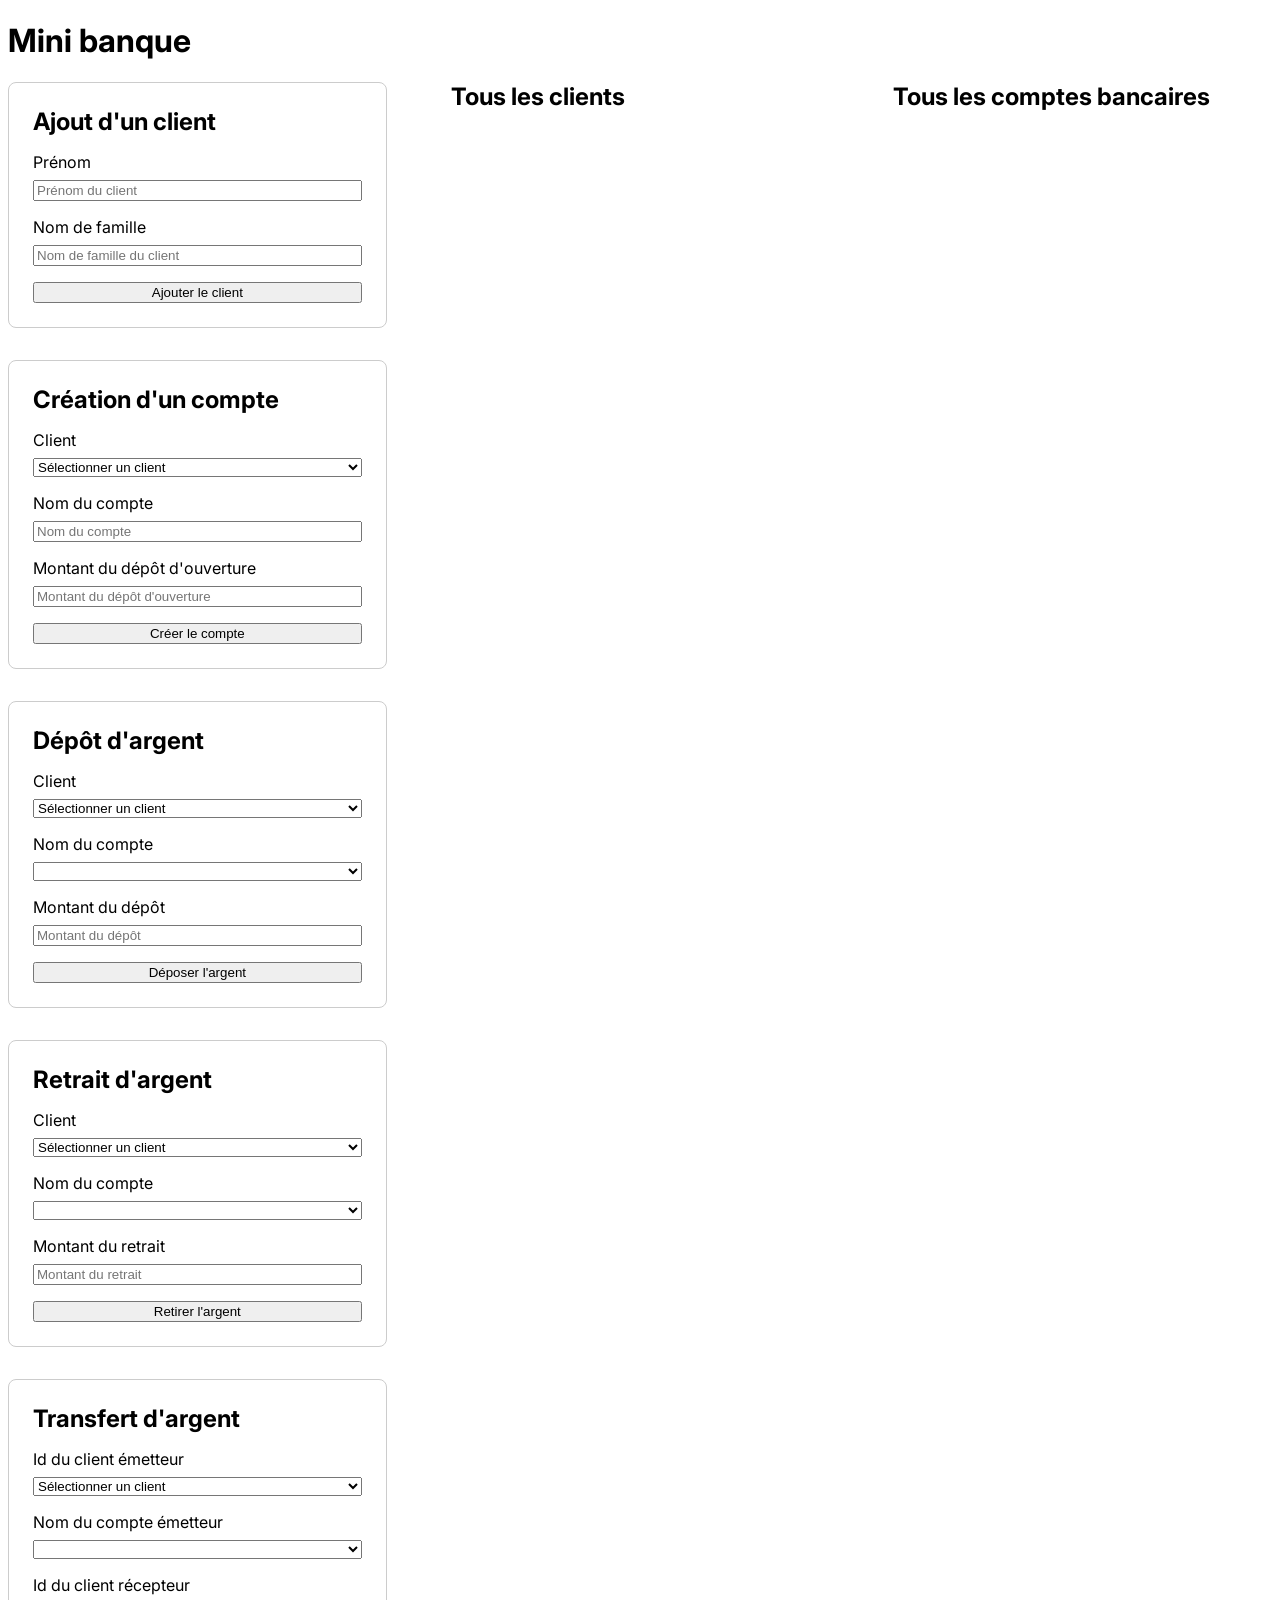
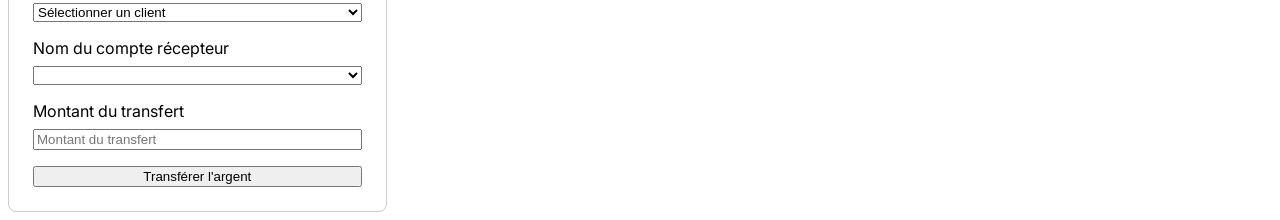
<file: index.html>
<!DOCTYPE html>
<html lang="fr">

<head>
    <meta charset="UTF-8">
    <meta name="viewport" content="width=device-width, initial-scale=1.0">
    <link rel="preconnect" href="https://fonts.googleapis.com">
    <link rel="preconnect" href="https://fonts.gstatic.com" crossorigin>
    <link
        href="https://fonts.googleapis.com/css2?family=Inter:ital,opsz,wght@0,14..32,100..900;1,14..32,100..900&display=swap"
        rel="stylesheet">
    <title>Mini banque V2</title>
    <script src="./index.js"></script>
    <link rel="stylesheet" href="style.css">
    <!-- <script src="./tests.js"></script> -->
</head>

<body style="font-family: 'Inter', sans-serif;">
    <h1>Mini banque</h1>

    <div id="alert">
        <p id="alertMessage"></p>
    </div>

    <div id="contentContainer">
        <div id="formsContainer">
            <div class="formContainer">
                <h2>Ajout d'un client</h2>
                <form>
                    <label for="createClientFirstName">Prénom</label>
                    <input type="text" name="createClientFirstName" id="createClientFirstName"
                        placeholder="Prénom du client">
                    <label for="createClientLastName">Nom de famille</label>
                    <input type="text" name="createClientLastName" id="createClientLastName"
                        placeholder="Nom de famille du client">
                    <button type="submit" id="createClient">Ajouter le client</button>
                </form>
            </div>
            <div class="formContainer">
                <h2>Création d'un compte</h2>
                <form>
                    <label for="createAccountClient">Client</label>
                    <select name="createAccountClient" id="createAccountClient" class="clientIdSelect">
                    </select>
                    <label for="createAccountName">Nom du compte</label>
                    <input type="text" name="createAccountName" id="createAccountName" placeholder="Nom du compte">
                    <label for="createAccountInitialDeposit">Montant du dépôt d'ouverture</label>
                    <input type="number" name="createAccountInitialDeposit" id="createAccountInitialDeposit"
                        placeholder="Montant du dépôt d'ouverture">
                    <button type="submit" id="createAccount">Créer le compte</button>
                </form>
            </div>
            <!-- <div class="formContainer">
                <h2>Suppression d'un compte</h2>
                <form>
                    <label for="deleteAccountClientId">Id du client</label>
                    <input type="text" name="deleteAccountClientId" id="deleteAccountClientId" placeholder="Id du client">
                    <label for="deleteAccountName">Nom du compte</label>
                    <input type="text" name="deleteAccountName" id="deleteAccountName" placeholder="Nom du compte">
                    <button type="submit" id="deleteAccount">Supprimer le compte</button>
                </form>
            </div> -->
            <div class="formContainer">
                <h2>Dépôt d'argent</h2>
                <form>
                    <label for="depositAccountClient">Client</label>
                    <select name="depositAccountClient" id="depositAccountClient" class="clientIdSelect">
                    </select>
                    <label for="depositAccountName">Nom du compte</label>
                    <select name="depositAccountName" id="depositAccountName">
                    </select>
                    <label for="depositAmount">Montant du dépôt</label>
                    <input type="number" name="depositAmount" id="depositAmount" placeholder="Montant du dépôt">
                    <button type="submit" id="deposit">Déposer l'argent</button>
                </form>
            </div>
            <div class="formContainer">
                <h2>Retrait d'argent</h2>
                <form>
                    <label for="withdrawalClient">Client</label>
                    <select name="withdrawalClient" id="withdrawalClient" class="clientIdSelect">
                    </select>
                    <label for="withdrawalAccountName">Nom du compte</label>
                    <select name="withdrawalAccountName" id="withdrawalAccountName">
                    </select>
                    <label for="withdrawalAmount">Montant du retrait</label>
                    <input type="number" name="withdrawalAmount" id="withdrawalAmount" placeholder="Montant du retrait">
                    <button type="submit" id="withdrawal">Retirer l'argent</button>
                </form>
            </div>
            <div class="formContainer">
                <h2>Transfert d'argent</h2>
                <form>
                    <label for="transferSenderClientId">Id du client émetteur</label>
                    <select name="transferSenderClientId" id="transferSenderClientId" class="clientIdSelect">    
                    </select>
                    <label for="transferSenderAccountName">Nom du compte émetteur</label>
                    <select name="transferSenderAccountName" id="transferSenderAccountName">
                    </select>
                    <label for="transferReceiverClientId">Id du client récepteur</label>
                    <select name="transferReceiverClientId" id="transferReceiverClientId" class="clientIdSelect">    
                    </select>
                    <label for="transferReceiverAccountName">Nom du compte récepteur</label>
                    <select name="transferReceiverAccountName" id="transferReceiverAccountName">
                    </select>
                    <label for="transferAmount">Montant du transfert</label>
                    <input type="number" name="transferAmount" id="transferAmount" placeholder="Montant du transfert">
                    <button type="submit" id="transfer">Transférer l'argent</button>
                </form>
            </div>
        </div>
        <div>
            <h2 class="sectionTitle">Tous les clients</h2>
            <div class="list" id="clientsList">
            </div>
        </div>
        <div>
            <h2 class="sectionTitle">Tous les comptes bancaires</h2>
            <div class="list" id="accountsList">
            </div>
        </div>
    </div>

</body>

</html>
</file>
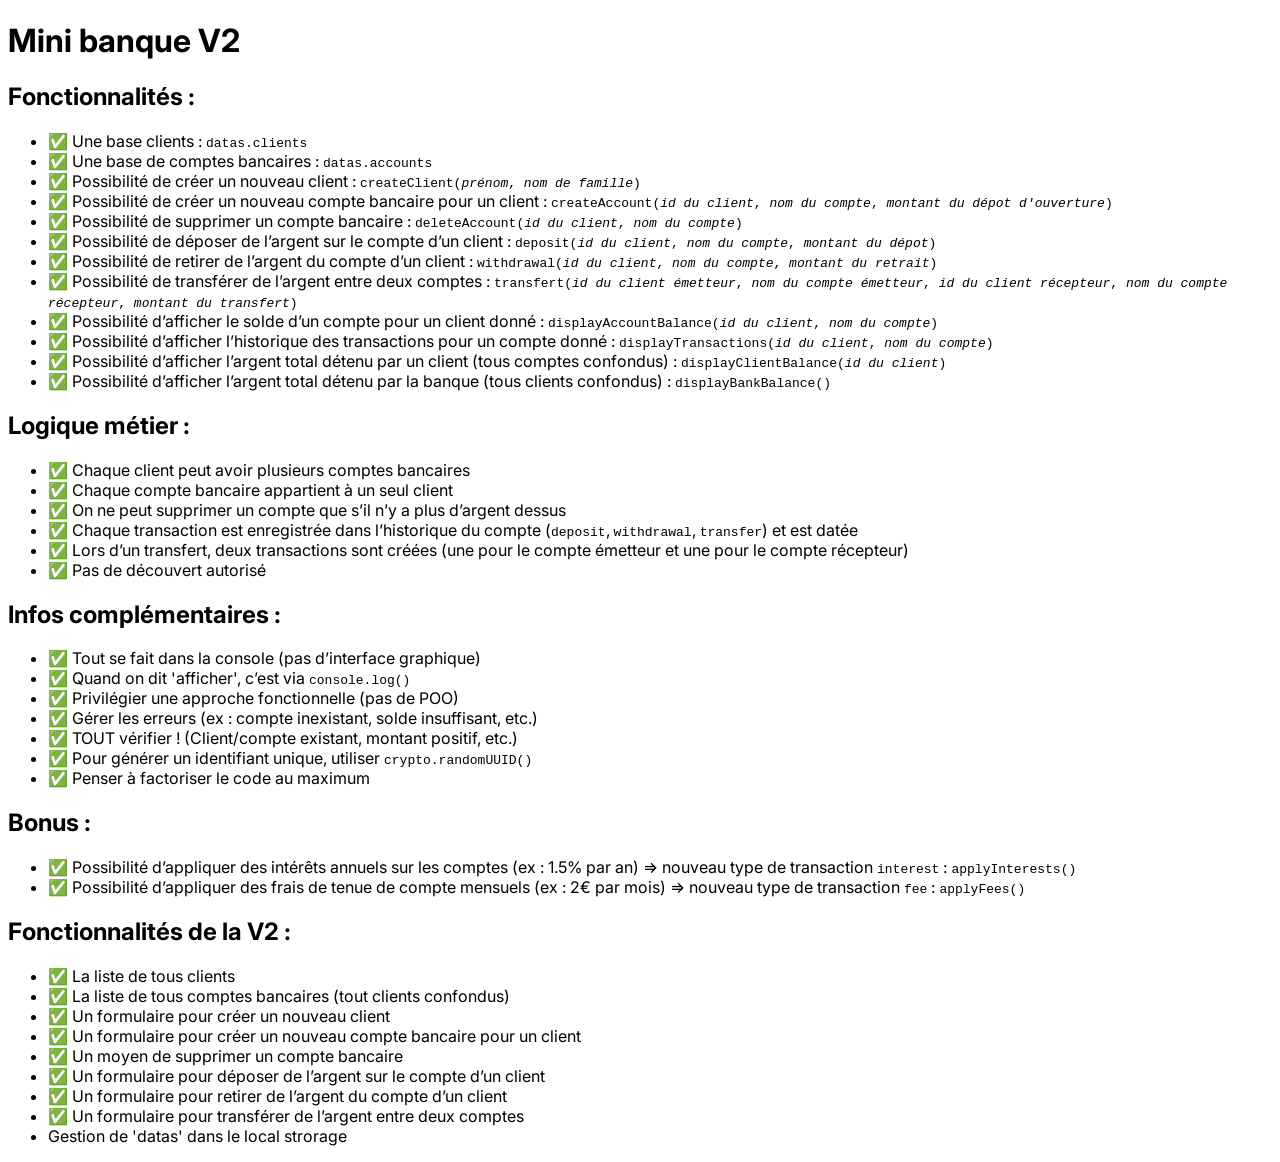
<file: todo.html>
<!DOCTYPE html>
<html lang="fr">

<head>
    <meta charset="UTF-8">
    <meta name="viewport" content="width=device-width, initial-scale=1.0">
    <link rel="preconnect" href="https://fonts.googleapis.com">
    <link rel="preconnect" href="https://fonts.gstatic.com" crossorigin>
    <link href="https://fonts.googleapis.com/css2?family=Inter:ital,opsz,wght@0,14..32,100..900;1,14..32,100..900&display=swap" rel="stylesheet">
    <title>Mini banque V2</title>
    <script src="./index.js"></script>
    <!-- <script src="./tests.js"></script> -->
</head>

<body style="font-family: 'Inter', sans-serif;">
    <h1>Mini banque V2</h1>

    <h2>Fonctionnalités :</h2>
    <ul>
        <li>✅ Une base clients : <code>datas.clients</code></li>
        <li>✅ Une base de comptes bancaires : <code>datas.accounts</code></li>
        <li>✅ Possibilité de créer un nouveau client : <code>createClient(<em>prénom</em>, <em>nom de famille</em>)</code></li>
        <li>✅ Possibilité de créer un nouveau compte bancaire pour un client : <code>createAccount(<em>id du client</em>, <em>nom du compte</em>, <em>montant du dépot d'ouverture</em>)</code></li>
        <li>✅ Possibilité de supprimer un compte bancaire : <code>deleteAccount(<em>id du client</em>, <em>nom du compte</em>)</code></li>
        <li>✅ Possibilité de déposer de l’argent sur le compte d’un client : <code>deposit(<em>id du client</em>, <em>nom du compte</em>, <em>montant du dépot</em>)</code></li>
        <li>✅ Possibilité de retirer de l’argent du compte d’un client : <code>withdrawal(<em>id du client</em>, <em>nom du compte</em>, <em>montant du retrait</em>)</code></li>
        <li>✅ Possibilité de transférer de l’argent entre deux comptes : <code>transfert(<em>id du client émetteur</em>, <em>nom du compte émetteur</em>, <em>id du client récepteur</em>, <em>nom du compte récepteur</em>, <em>montant du transfert</em>)</code></li>
        <li>✅ Possibilité d’afficher le solde d’un compte pour un client donné : <code>displayAccountBalance(<em>id du client</em>, <em>nom du compte</em>)</code></li>
        <li>✅ Possibilité d’afficher l’historique des transactions pour un compte donné : <code>displayTransactions(<em>id du client</em>, <em>nom du compte</em>)</code></li>
        <li>✅ Possibilité d’afficher l’argent total détenu par un client (tous comptes confondus) : <code>displayClientBalance(<em>id du client</em>)</code></li>
        <li>✅ Possibilité d’afficher l’argent total détenu par la banque (tous clients confondus) : <code>displayBankBalance()</code></li>
    </ul>

    <h2>Logique métier :</h2>
    <ul>
        <li>✅ Chaque client peut avoir plusieurs comptes bancaires</li>
        <li>✅ Chaque compte bancaire appartient à un seul client</li>
        <li>✅ On ne peut supprimer un compte que s’il n’y a plus d’argent dessus</li>
        <li>✅ Chaque transaction est enregistrée dans l’historique du compte (<code>deposit</code>, <code>withdrawal</code>, <code>transfer</code>) et est datée</li>
        <li>✅ Lors d’un transfert, deux transactions sont créées (une pour le compte émetteur et une pour le compte récepteur)</li>
        <li>✅ Pas de découvert autorisé</li>
    </ul>

    <h2>Infos complémentaires :</h2>
    <ul>
        <li>✅ Tout se fait dans la console (pas d’interface graphique)</li>
        <li>✅ Quand on dit 'afficher', c’est via <code>console.log()</code></li>
        <li>✅ Privilégier une approche fonctionnelle (pas de POO)</li>
        <li>✅ Gérer les erreurs (ex : compte inexistant, solde insuffisant, etc.)</li>
        <li>✅ TOUT vérifier ! (Client/compte existant, montant positif, etc.)</li>
        <li>✅ Pour générer un identifiant unique, utiliser <code>crypto.randomUUID()</code></li>
        <li>✅ Penser à factoriser le code au maximum</li>
    </ul>

    <h2>Bonus :</h2>
    <ul>
        <li>✅ Possibilité d’appliquer des intérêts annuels sur les comptes (ex : 1.5% par an) =&gt; nouveau type de
            transaction <code>interest</code> : <code>applyInterests()</code></li>
        <li>✅ Possibilité d’appliquer des frais de tenue de compte mensuels (ex : 2€ par mois) =&gt; nouveau type de
            transaction <code>fee</code> : <code>applyFees()</code></li>
    </ul>

    <h2>Fonctionnalités de la V2 :</h2>
    <ul>
        <li>✅ La liste de tous clients</li>
        <li>✅ La liste de tous comptes bancaires (tout clients confondus)</li>
        <li>✅ Un formulaire pour créer un nouveau client</li>
        <li>✅ Un formulaire pour créer un nouveau compte bancaire pour un client</li>
        <li>✅ Un moyen de supprimer un compte bancaire</li>
        <li>✅ Un formulaire pour déposer de l’argent sur le compte d’un client</li>
        <li>✅ Un formulaire pour retirer de l’argent du compte d’un client</li>
        <li>✅ Un formulaire pour transférer de l’argent entre deux comptes</li>
        <li>Gestion de 'datas' dans le local strorage</li>
    </ul>
</body>

</html>
</file>
<file: style.css>
#contentContainer {
    display: grid;
    grid-template-columns: repeat(3, 1fr);
    gap: 64px;
}

#formsContainer,
.list {
    display: flex;
    flex-direction: column;
    gap: 32px;
}

.formContainer,
.clientContainer, 
.accountContainer {
    padding: 24px;
    border: 1px solid #ccc;
    border-radius: 8px;
}

h2,
h3 {
    margin-top: 0;
    margin-bottom: 0;
}

form {
    display: flex;
    flex-direction: column;

    label {
        margin-top: 16px;
        margin-bottom: 8px;
    }

    button {
        margin-top: 16px;

    }
}

#alert {
    position: fixed;
    top: 32px;
    right: 50%;
    transform: translateX(50%);
    padding: 16px 24px;
    display: none;
}

.success {
    background-color: #d4edda;
    color: #155724;
    border: 1px solid #c3e6cb;
}

.error {
    background-color: #f8d7da;
    color: #721c24;
    border: 1px solid #f5c6cb;
}

.sectionTitle {
    margin-bottom: 32px;
}

.clientId {
    font-size: 0.85rem;
    color: #666;
}

.clientContainer, .accountContainer {
    display: flex;
    flex-direction: column;
    gap: 16px;

    p {
        margin: 0;
    }

    div {
        display: flex;
        flex-direction: column;
        gap: 8px;
    }
}
</file>
